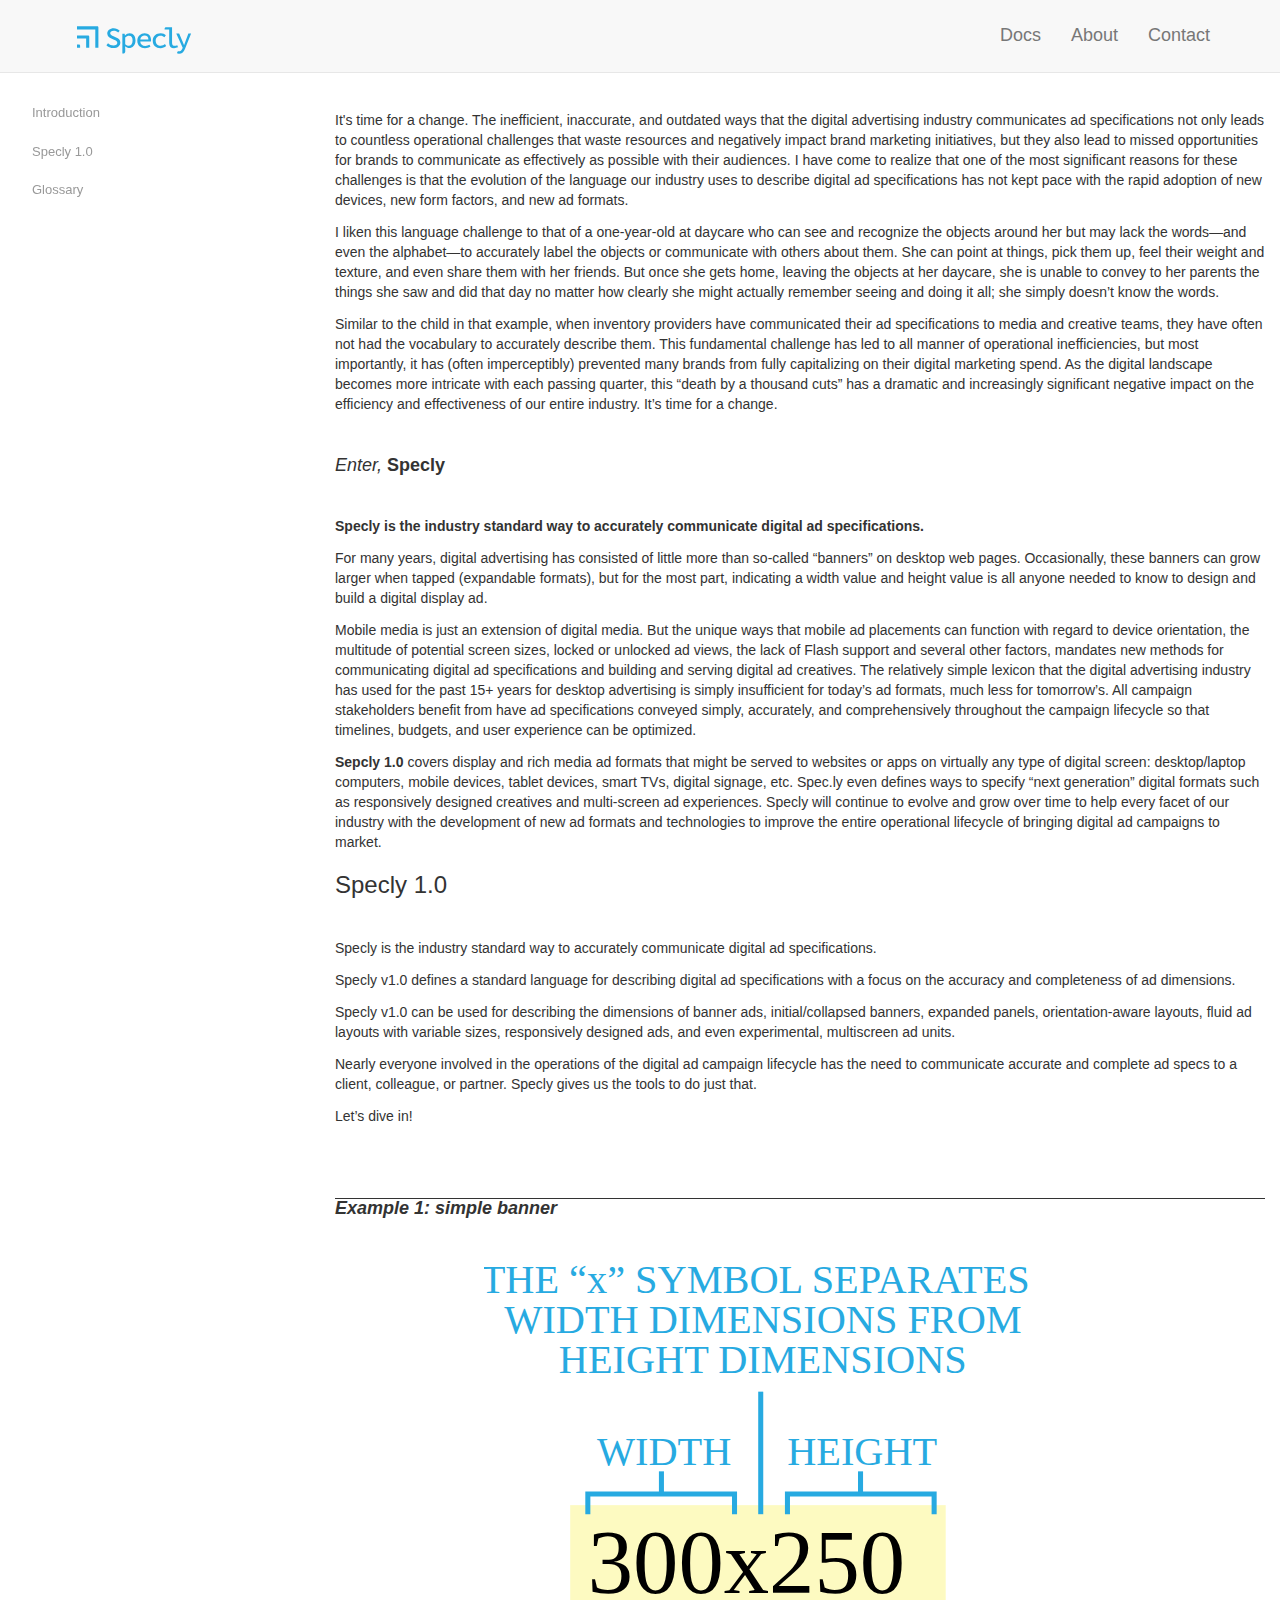
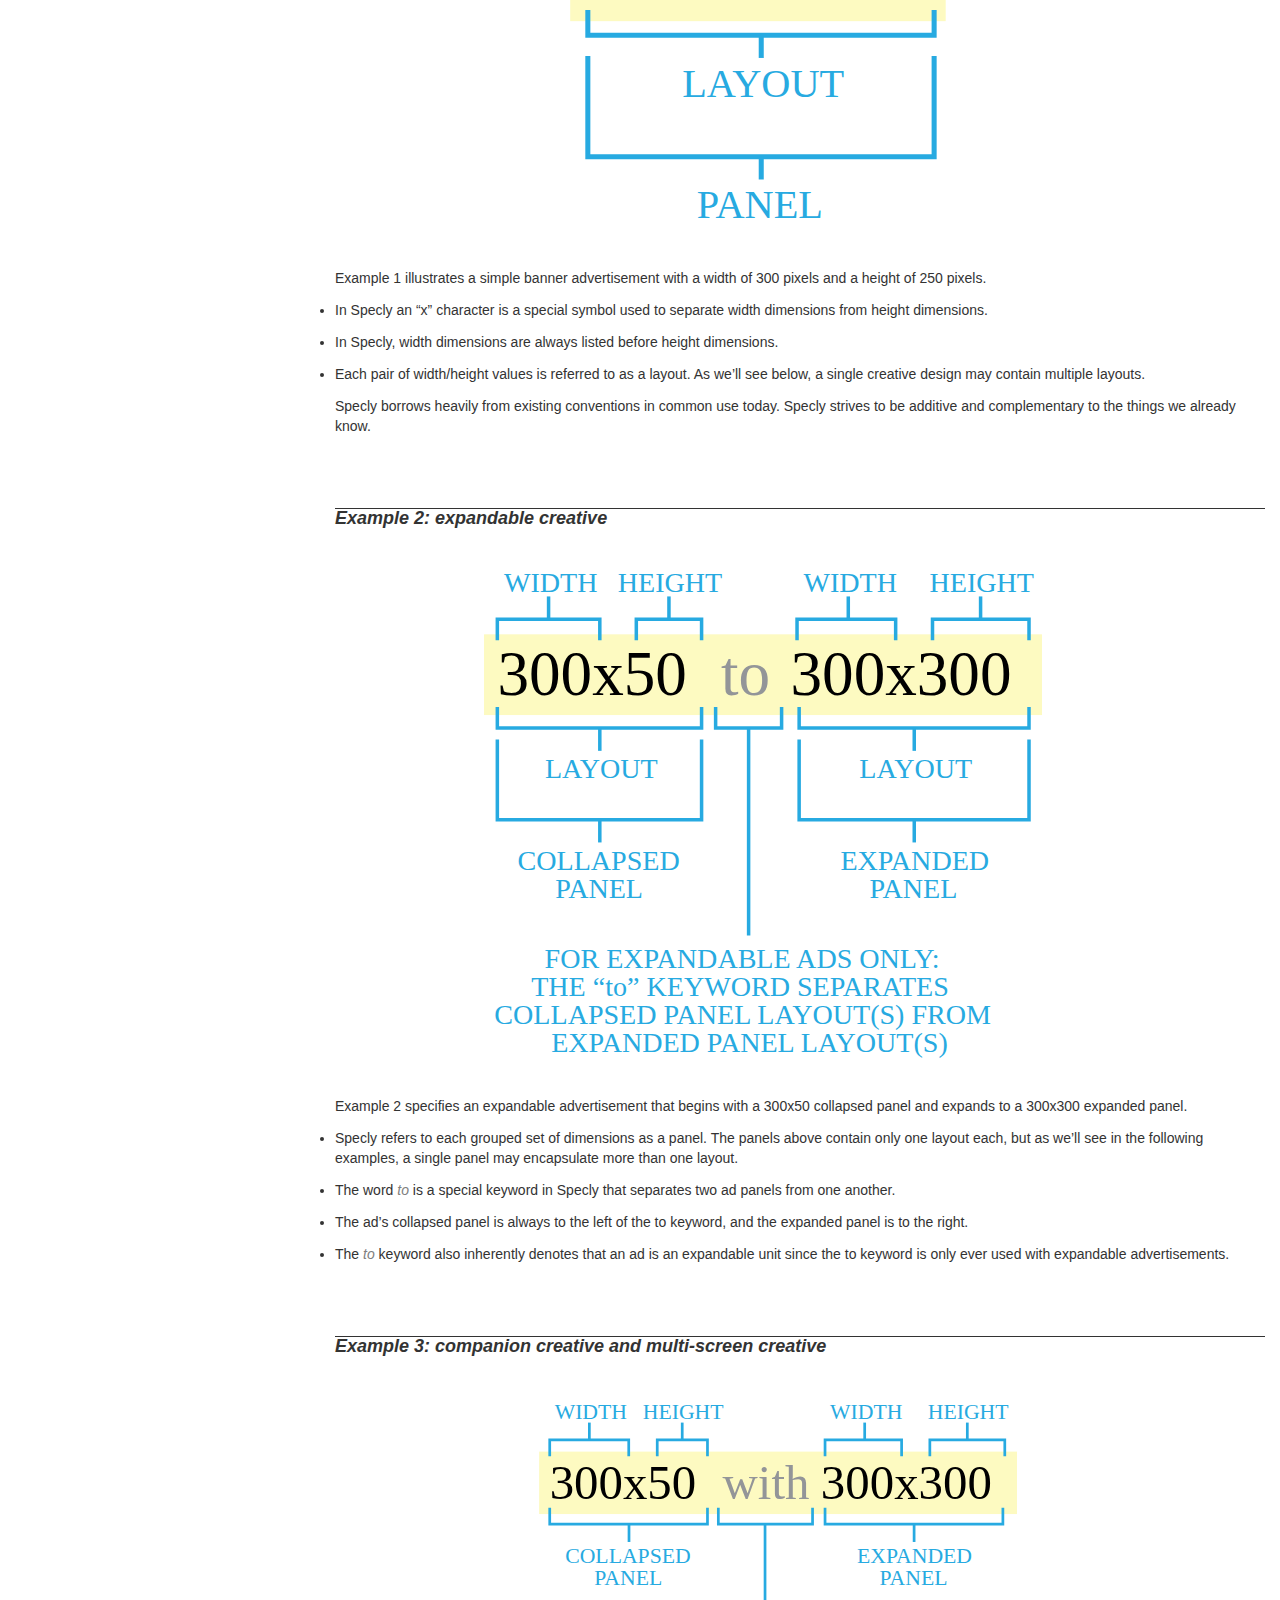
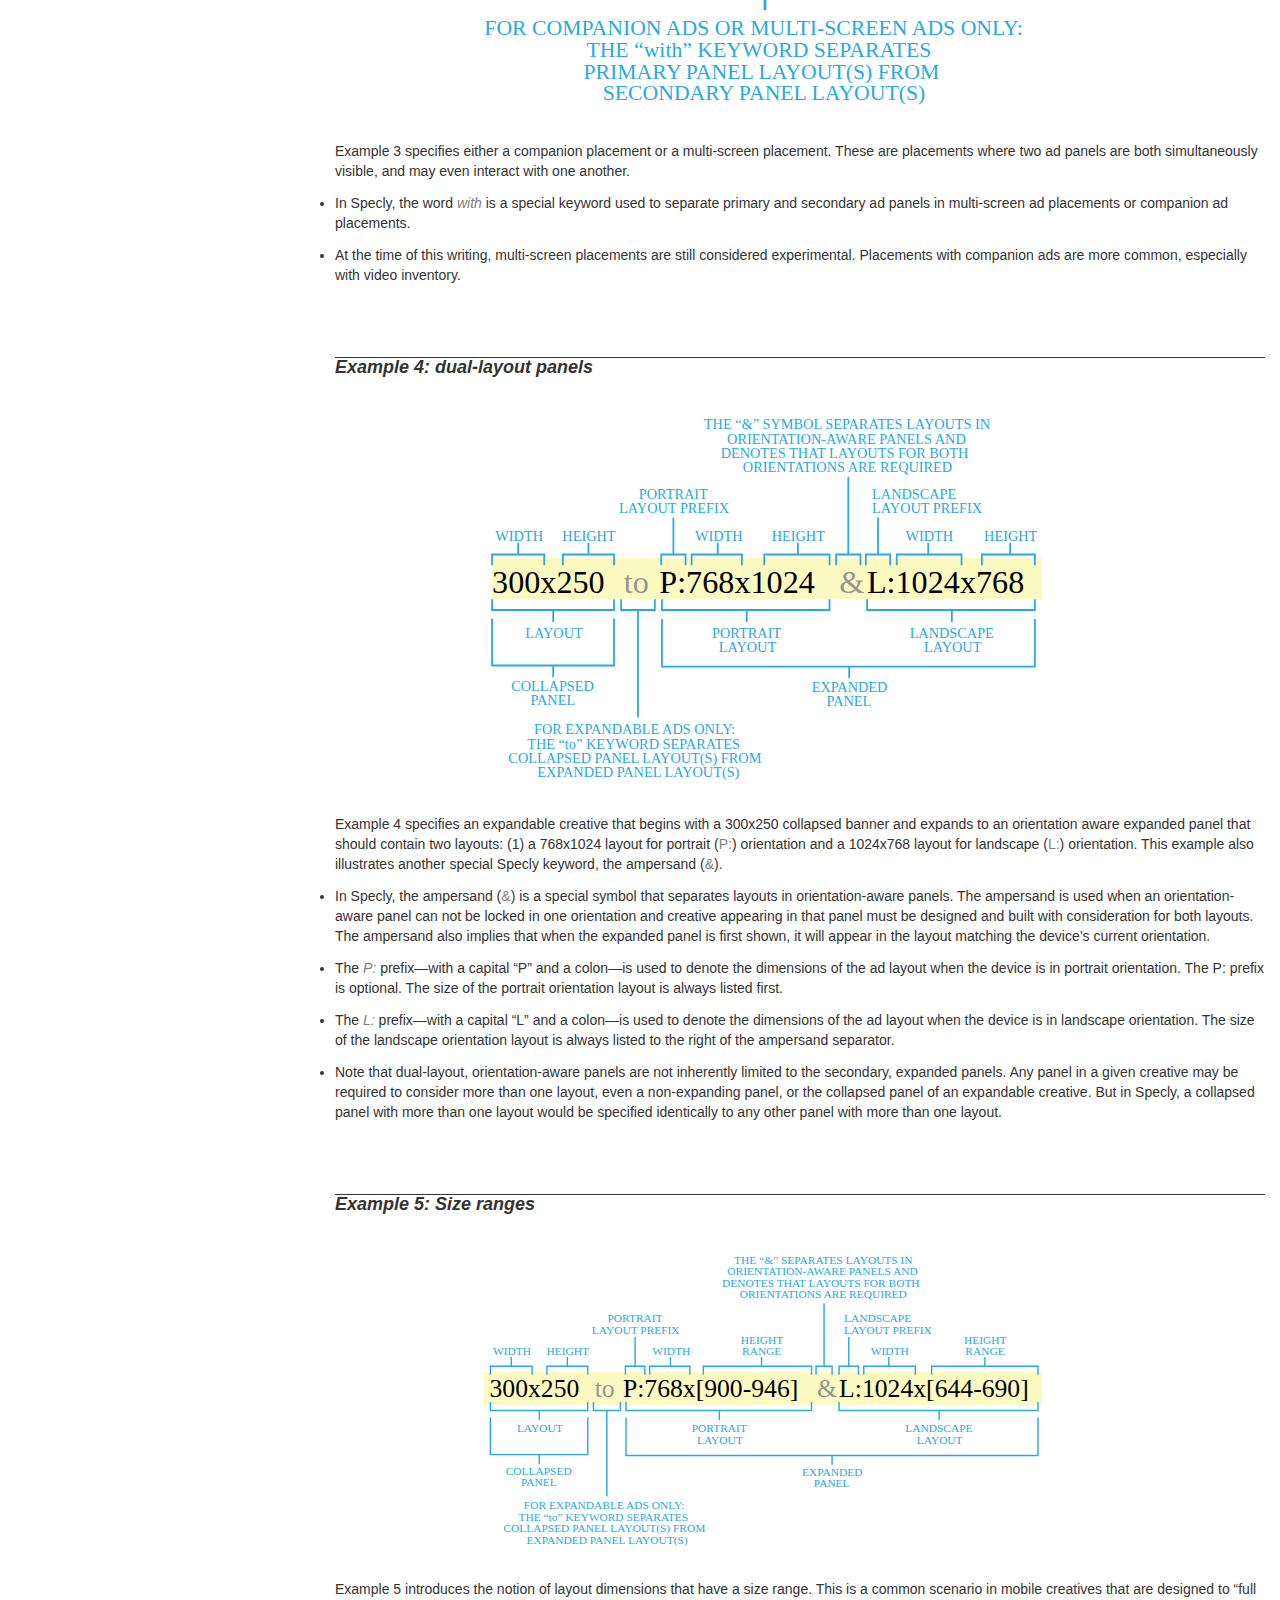
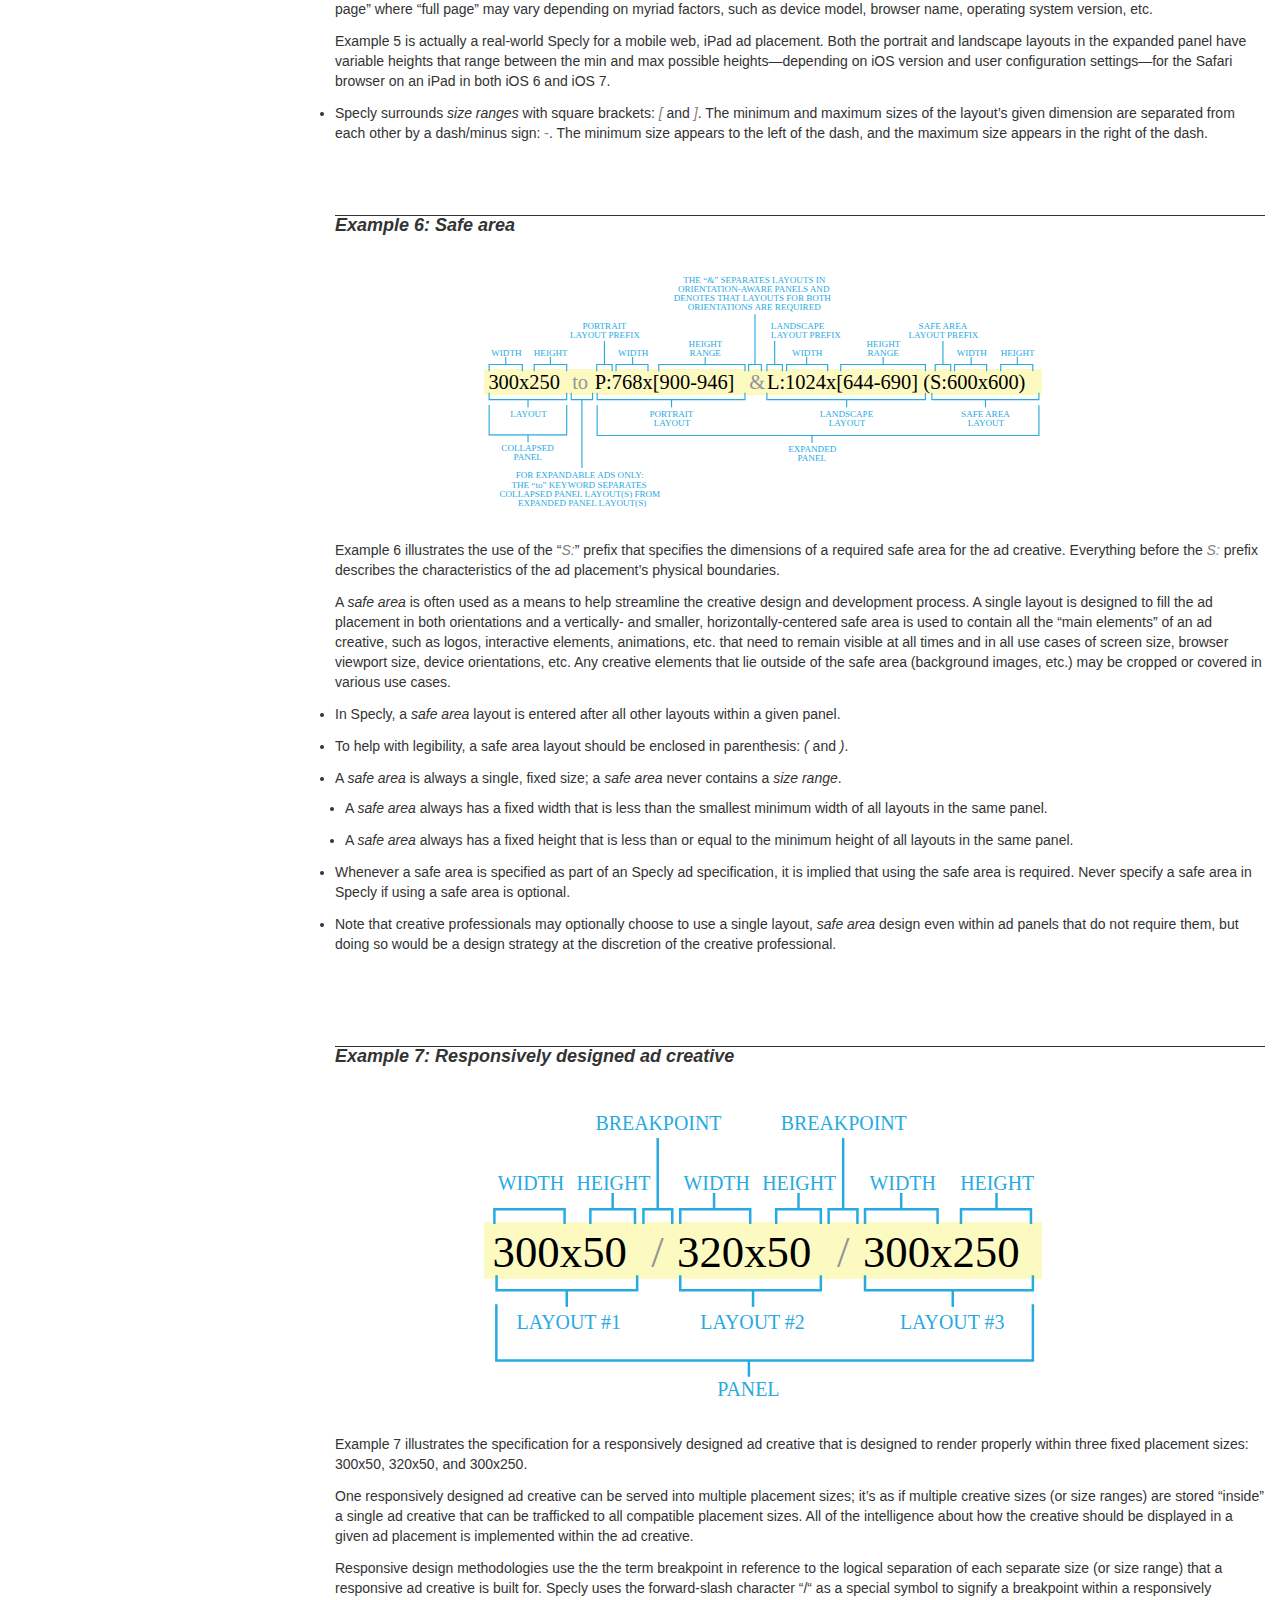
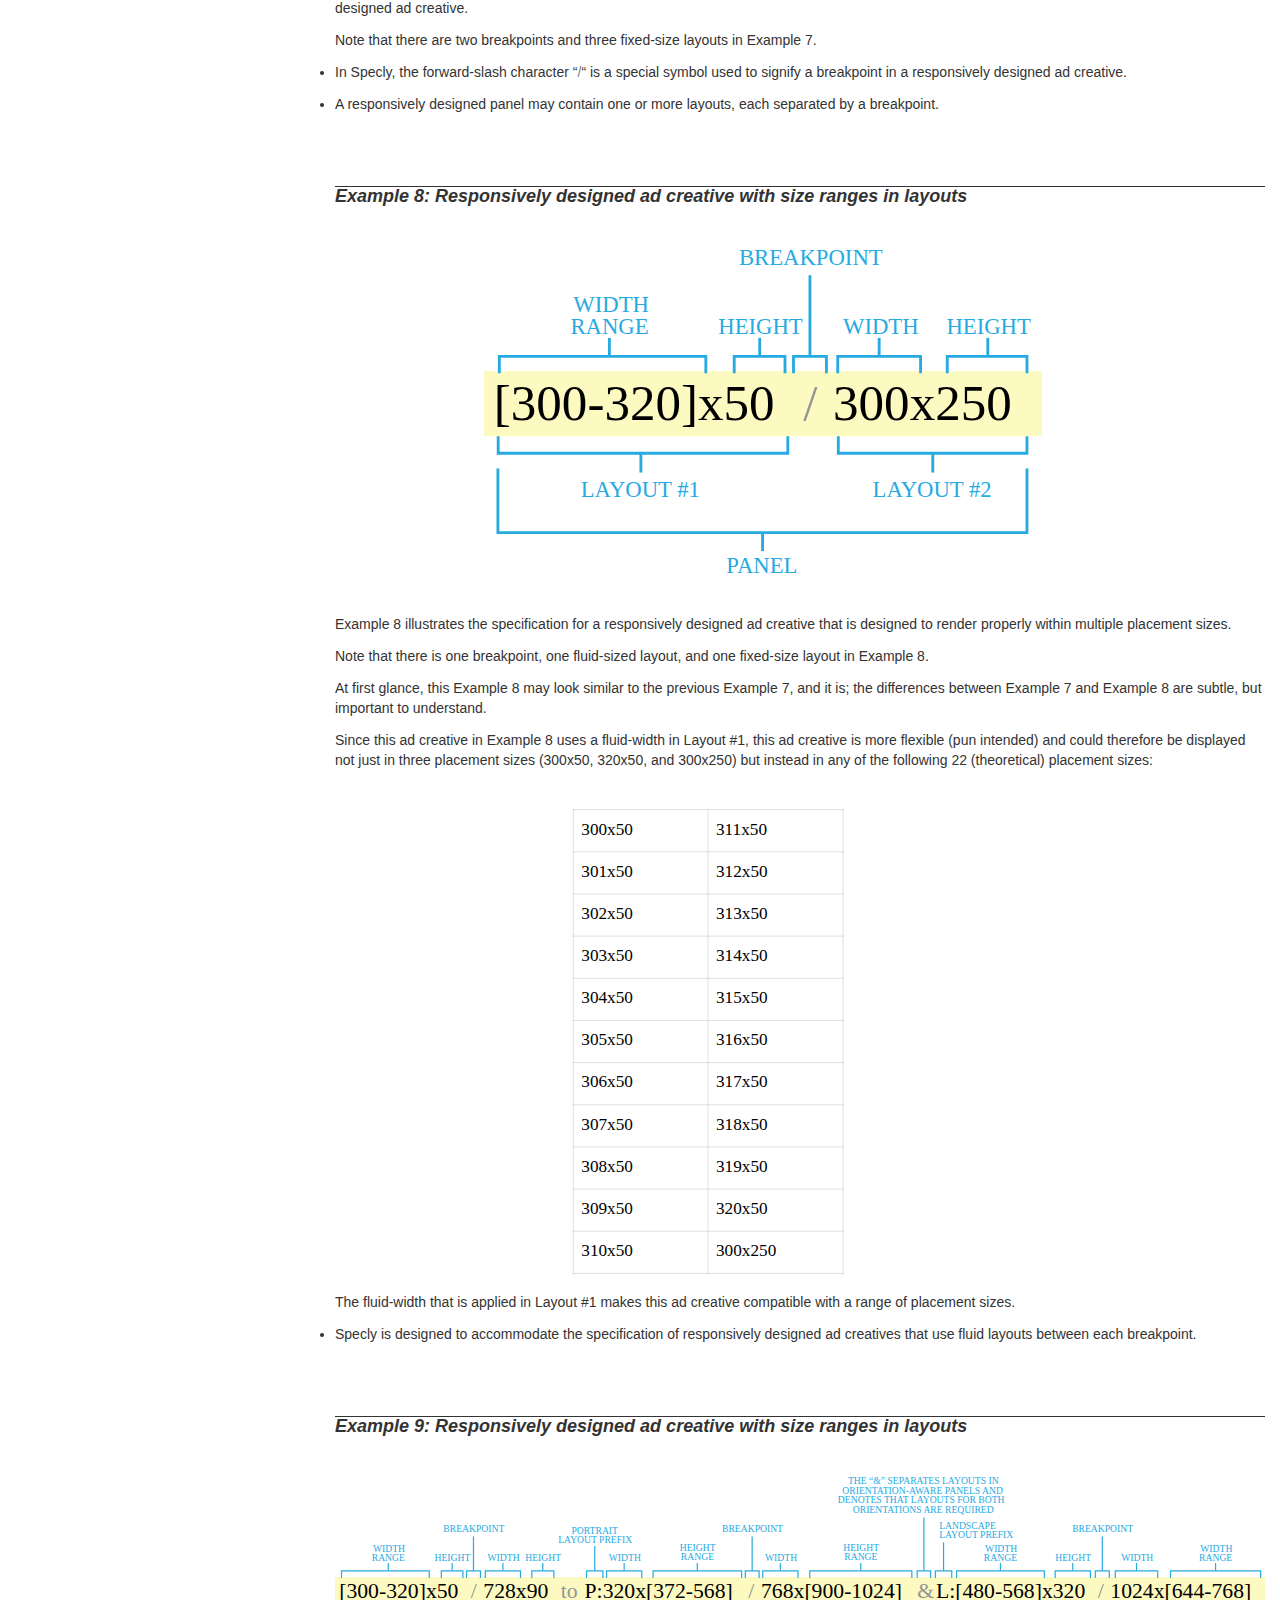
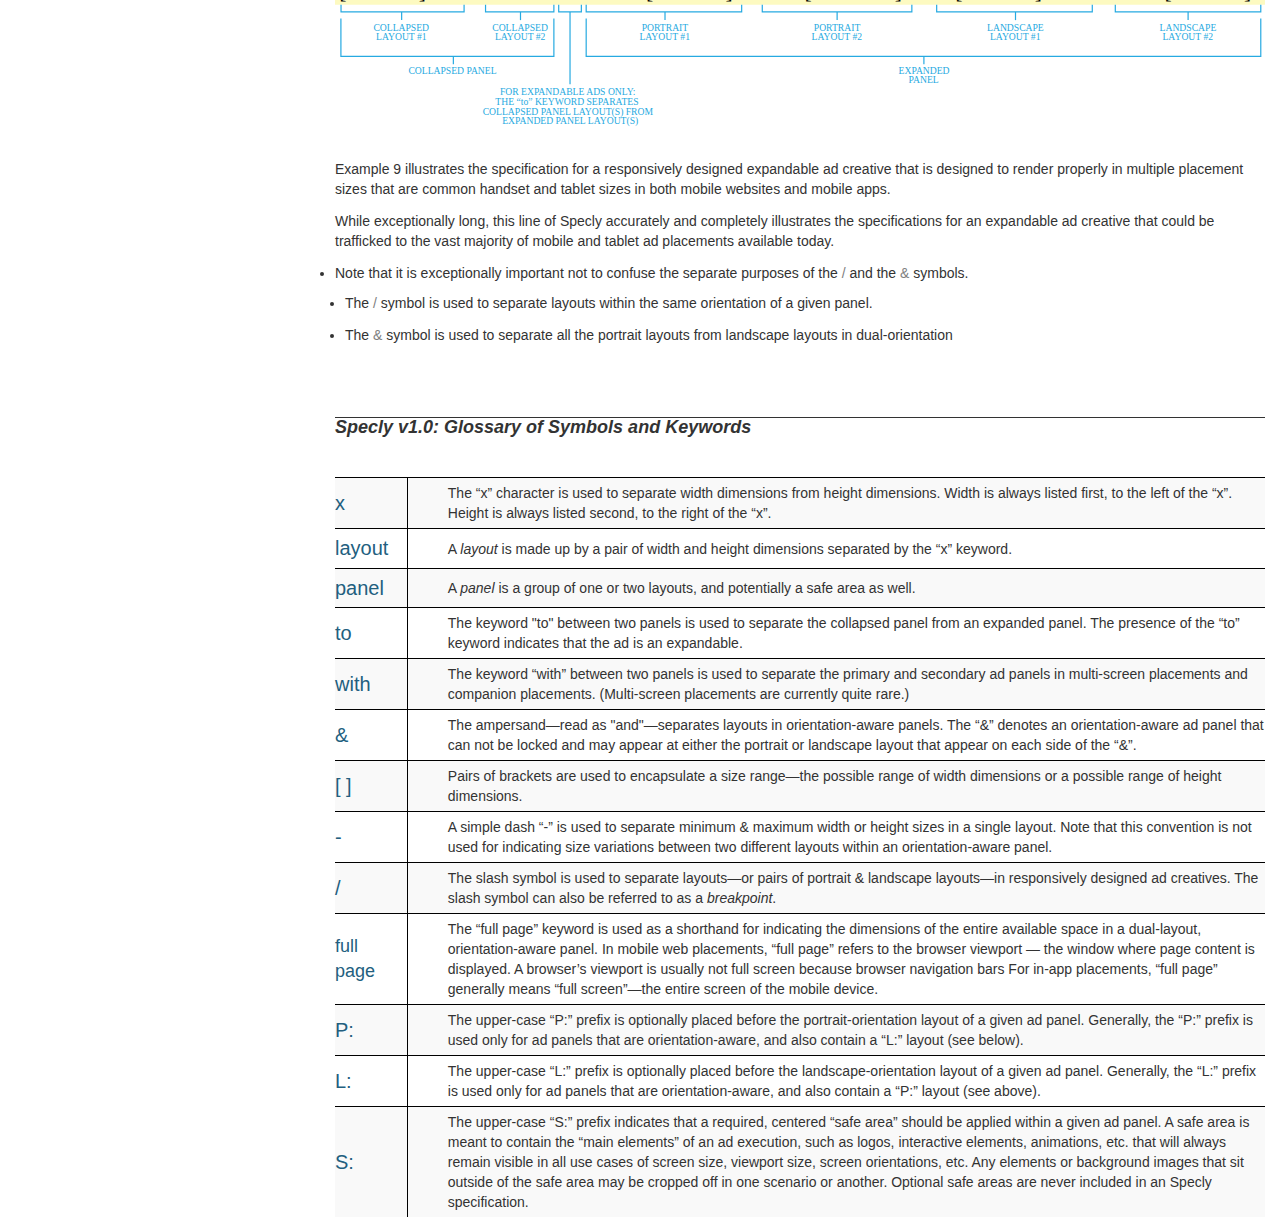
<file: docs.html>
<!DOCTYPE html>
<html>
<head>
  <meta charset="utf-8">
  <meta content="telephone=no" name="format-detection">
 <meta name="viewport" content="width=device-width, initial-scale=1">
  <script src=
  "http://ajax.googleapis.com/ajax/libs/jquery/2.1.1/jquery.min.js"></script>
  <script src=
  "https://maxcdn.bootstrapcdn.com/bootstrap/3.3.0/js/bootstrap.min.js"></script>

  <title>spec.ly</title>
  <link href="assets/css/bootstrap.css" rel="stylesheet">

  <link href="assets/css/specly.css" rel="stylesheet">


</head>

<body>
  <!-- Top Navbar -->
  <!-- Top Navbar -->
  <!-- Top Navbar -->

  <div class="navbar navbar-default navbar-fixed-top" role="navigation">
      <div class="container">
        <div class="navbar-header">
          <button type="button" class="navbar-toggle" data-toggle="collapse" data-target=".navbar-collapse">
            <span class="sr-only">Toggle navigation</span>
            <span class="icon-bar"></span>
            <span class="icon-bar"></span>
            <span class="icon-bar"></span>
          </button>
          <a class="navbar-brand" href="index.html"><img class="logo" src=
        "images/logo.svg"></a>
        </div>
        <div class="collapse navbar-collapse">
          <ul class="nav navbar-nav navbar-right">
            <li class="navLinks"><a href="docs.html">Docs</a></li>
            <li class="navLinks"><a href="index.html" name="about" class="smoothScroll">About</a></li>
            <li class="navLinks"><a href="index.html" name="contact" class="smoothScroll">Contact</a></li>
          </ul>
        </div><!--/.nav-collapse -->
      </div>
    </div>

  <div class="container-fluid">
    <div class="row">
      <!--Nav Bar -->

      <nav class="col-xs-3 bs-docs-sidebar">
        <ul class="nav nav-stacked affix" id="sidebar">
          <li>
            <a href="#introduction">Introduction</a>
          </li>

          <li>
            <a href="#specly">Specly 1.0</a>

            <ul class="nav nav-stacked">
              <li>
                <a href="#simpleBanner">Simple Banner</a>
              </li>

              <li>
                <a href="#Expandable">Expandable Creative</a>
              </li>

              <li>
                <a href="#Companion">Companion Creative</a>
              </li>

              <li>
                <a href="#Dual">Dual-layout Panels</a>
              </li>

              <li>
                <a href="#Size">Size Ranges</a>
              </li>

              <li>
                <a href="#Safe">Safe Area</a>
              </li>

              <li>
                <a href="#Responsively">Responsively Designed</a>
              </li>

              <li>
                <a href="#ResponsivelyRanges">Responsively with Ranges</a>
              </li>

              <li>
                <a href="#Fluid">Fluid Layout</a>
              </li>
            </ul>
          </li>

          <li>
            <a href="#Glossary">Glossary</a>
          </li>
        </ul>
      </nav><!--Main Content -->

      <div class="col-xs-9">
        <section class="text subgroup" id="introduction">
          <p>It's time for a change. The inefficient, inaccurate, and outdated
          ways that the digital advertising industry communicates ad
          specifications not only leads to countless operational challenges
          that waste resources and negatively impact brand marketing
          initiatives, but they also lead to missed opportunities for brands to
          communicate as effectively as possible with their audiences. I have
          come to realize that one of the most significant reasons for these
          challenges is that the evolution of the language our industry uses to
          describe digital ad specifications has not kept pace with the rapid
          adoption of new devices, new form factors, and new ad
          formats.</p>

          <p>I liken this language challenge to that of a one-year-old at
          daycare who can see and recognize the objects around her but may lack
          the words—and even the alphabet—to accurately label the objects or
          communicate with others about them. She can point at things, pick
          them up, feel their weight and texture, and even share them with her
          friends. But once she gets home, leaving the objects at her daycare,
          she is unable to convey to her parents the things she saw and did
          that day no matter how clearly she might actually remember seeing and
          doing it all; she simply doesn’t know the words.</p>

          <p>Similar to the child in that example, when inventory providers
          have communicated their ad specifications to media and creative
          teams, they have often not had the vocabulary to accurately describe
          them. This fundamental challenge has led to all manner of operational
          inefficiencies, but most importantly, it has (often imperceptibly)
          prevented many brands from fully capitalizing on their digital
          marketing spend. As the digital landscape becomes more intricate with
          each passing quarter, this “death by a thousand cuts” has a dramatic
          and increasingly significant negative impact on the efficiency and
          effectiveness of our entire industry. It’s time for a change.</p><br>

          <h4><i>Enter,</i> <b>Specly</b></h4><br>

          <p style="font-weight: bold">Specly is the industry standard way to
          accurately communicate digital ad specifications.</p>

          <p>For many years, digital advertising has consisted of little more
          than so-called “banners” on desktop web pages. Occasionally, these
          banners can grow larger when tapped (expandable formats), but for the
          most part, indicating a width value and height value is all anyone
          needed to know to design and build a digital display ad.</p>

          <p>Mobile media is just an extension of digital media. But the unique
          ways that mobile ad placements can function with regard to device
          orientation, the multitude of potential screen sizes, locked or
          unlocked ad views, the lack of Flash support and several other
          factors, mandates new methods for communicating digital ad
          specifications and building and serving digital ad creatives. The
          relatively simple lexicon that the digital advertising industry has
          used for the past 15+ years for desktop advertising is simply
          insufficient for today’s ad formats, much less for tomorrow’s. All
          campaign stakeholders benefit from have ad specifications conveyed
          simply, accurately, and comprehensively throughout the campaign
          lifecycle so that timelines, budgets, and user experience can be
          optimized.</p>

          <p><b>Sepcly 1.0</b> covers display and rich media ad formats that
          might be served to websites or apps on virtually any type of digital
          screen: desktop/laptop computers, mobile devices, tablet devices,
          smart TVs, digital signage, etc. Spec.ly even defines ways to specify
          “next generation” digital formats such as responsively designed
          creatives and multi-screen ad experiences. Specly will continue to
          evolve and grow over time to help every facet of our industry with
          the development of new ad formats and technologies to improve the
          entire operational lifecycle of bringing digital ad campaigns to
          market.</p>
        </section>

        <section class="text" id="specly">
          <h3>Specly 1.0</h3><br>

          <p>Specly is the industry standard way to accurately communicate
          digital ad specifications.</p>

          <p>Specly v1.0 defines a standard language for describing digital ad
          specifications with a focus on the accuracy and completeness of ad
          dimensions.</p>

          <p>Specly v1.0 can be used for describing the dimensions of banner
          ads, initial/collapsed banners, expanded panels, orientation-aware
          layouts, fluid ad layouts with variable sizes, responsively designed
          ads, and even experimental, multiscreen ad units.</p>

          <p>Nearly everyone involved in the operations of the digital ad
          campaign lifecycle has the need to communicate accurate and complete
          ad specs to a client, colleague, or partner. Specly gives us the
          tools to do just that.</p>

          <p>Let’s dive in!</p>
        </section>

        <section>
          <div class="subgroup" id="simpleBanner">
            <div class="example1">
            <h4 class="exampleHead"><b style="font-style: italic">Example 1:
            simple banner</b><i></i></h4><img class="fig1" src=
            "images/examples/specly_fig1.svg"></div><br>

            <p>Example 1 illustrates a simple banner advertisement with a width
            of 300 pixels and a height of 250 pixels.</p>

            <ul>
              <li>In Specly an “x” character is a special symbol used to
              separate width dimensions from height dimensions.</li>

              <li>In Specly, width dimensions are always listed before height
              dimensions.</li>

              <li>Each pair of width/height values is referred to as a layout.
              As we’ll see below, a single creative design may contain multiple
              layouts.</li>
            </ul>

            <p>Specly borrows heavily from existing conventions in common use
            today. Specly strives to be additive and complementary to the
            things we already know.</p>
           
          </div>
        </section>

        <section>
          <div class="subgroup" id="Expandable">
            <div class="example2">
            <h4 class="exampleHead" style=
            "font-style: italic; font-weight: bold">Example 2: expandable
            creative</h4><img class="fig2" src=
            "images/examples/specly_fig2.svg"></div><br>

            <p>Example 2 specifies an expandable advertisement that begins with
            a 300x50 collapsed panel and expands to a 300x300 expanded
            panel.</p>

            <ul>
              <li>Specly refers to each grouped set of dimensions as a panel.
              The panels above contain only one layout each, but as we’ll see
              in the following examples, a single panel may encapsulate more
              than one layout.</li>

              <li>The word <span style="font-style: italic">to</span> is a
              special keyword in Specly that separates two ad panels from one
              another.</li>

              <li>The ad’s collapsed panel is always to the left of the to
              keyword, and the expanded panel is to the right.</li>

              <li>The <span style="font-style: italic">to</span> keyword also
              inherently denotes that an ad is an expandable unit since the to
              keyword is only ever used with expandable advertisements.</li>
            </ul>
          </div>
        </section>

        <section>
          <div class="subgroup" id="Companion">
            <div class="example3">
            <h4 class="exampleHead" style=
            "font-style: italic; font-weight: bold">Example 3: companion
            creative and multi-screen creative</h4><img class="fig3" src=
            "images/examples/specly_fig3.svg"></div><br>

            <p>Example 3 specifies either a companion placement or a
            multi-screen placement. These are placements where two ad panels
            are both simultaneously visible, and may even interact with one
            another.</p>

            <ul>
              <li>In Specly, the word <span style=
              "font-style: italic">with</span> is a special keyword used to
              separate primary and secondary ad panels in multi-screen ad
              placements or companion ad placements.</li>

              <li>At the time of this writing, multi-screen placements are
              still considered experimental. Placements with companion ads are
              more common, especially with video inventory.</li>
            </ul>
          </div>
        </section>

        <section>
          <div class="subgroup" id="Dual">
            <div class="example4">
            <h4 class="exampleHead"><b style="font-style: italic">Example 4:
            dual-layout panels</b><i></i></h4><img class="fig4" src=
            "images/examples/specly_fig4.svg"></div><br>

            <p>Example 4 specifies an expandable creative that begins with a
            300x250 collapsed banner and expands to an orientation aware
            expanded panel that should contain two layouts: (1) a 768x1024
            layout for portrait (<span>P:</span>) orientation and a 1024x768
            layout for landscape (<span>L:</span>) orientation. This example
            also illustrates another special Specly keyword, the ampersand
            (<span>&amp;</span>).</p>

            <ul>
              <li>In Specly, the ampersand (<span>&amp;</span>) is a special
              symbol that separates layouts in orientation-aware panels. The
              ampersand is used when an orientation-aware panel can not be
              locked in one orientation and creative appearing in that panel
              must be designed and built with consideration for both layouts.
              The ampersand also implies that when the expanded panel is first
              shown, it will appear in the layout matching the device’s current
              orientation.</li>

              <li>The <i><span>P:</span></i> prefix—with a capital “P” and a
              colon—is used to denote the dimensions of the ad layout when the
              device is in portrait orientation. The P: prefix is optional. The
              size of the portrait orientation layout is always listed
              first.</li>

              <li>The <i><span>L:</span></i> prefix—with a capital “L” and a
              colon—is used to denote the dimensions of the ad layout when the
              device is in landscape orientation. The size of the landscape
              orientation layout is always listed to the right of the ampersand
              separator.</li>

              <li>Note that dual-layout, orientation-aware panels are not
              inherently limited to the secondary, expanded panels. Any panel
              in a given creative may be required to consider more than one
              layout, even a non-expanding panel, or the collapsed panel of an
              expandable creative. But in Specly, a collapsed panel with more
              than one layout would be specified identically to any other panel
              with more than one layout.</li>
            </ul>
          </div>
        </section>

        <section>
          <div class="subgroup" id="Size">
            <div class="example5">
            <h4 class="exampleHead" style=
            "font-style: italic; font-weight: bold">Example 5: Size
            ranges</h4><img class="fig5" src=
            "images/examples/specly_fig5.svg"></div><br>

            <p>Example 5 introduces the notion of layout dimensions that have a
            size range. This is a common scenario in mobile creatives that are
            designed to “full page” where “full page” may vary depending on
            myriad factors, such as device model, browser name, operating
            system version, etc.</p>

            <p>Example 5 is actually a real-world Specly for a mobile web, iPad
            ad placement. Both the portrait and landscape layouts in the
            expanded panel have variable heights that range between the min and
            max possible heights—depending on iOS version and user
            configuration settings—for the Safari browser on an iPad in both
            iOS 6 and iOS 7.</p>

            <ul>
              <li>Specly surrounds <i>size ranges</i> with square brackets:
              <i><span>[</span></i> and <i><span>]</span></i>. The minimum and
              maximum sizes of the layout’s given dimension are separated from
              each other by a dash/minus sign: <span>-</span>. The minimum size
              appears to the left of the dash, and the maximum size appears in
              the right of the dash.</li>
            </ul>
          </div>
        </section>

        <section>
          <div class="subgroup" id="Safe">
            <div class="example6">
            <h4 class="exampleHead" style=
            "font-style: italic; font-weight: bold">Example 6: Safe
            area</h4><img class="fig6" src=
            "images/examples/specly_fig6.svg"></div><br>

            <p>Example 6 illustrates the use of the “<i><span>S:</span></i>”
            prefix that specifies the dimensions of a required safe area for
            the ad creative. Everything before the <i><span>S:</span></i>
            prefix describes the characteristics of the ad placement’s physical
            boundaries.</p>

            <p>A <i>safe area</i> is often used as a means to help streamline
            the creative design and development process. A single layout is
            designed to fill the ad placement in both orientations and a
            vertically- and smaller, horizontally-centered safe area is used to
            contain all the “main elements” of an ad creative, such as logos,
            interactive elements, animations, etc. that need to remain visible
            at all times and in all use cases of screen size, browser viewport
            size, device orientations, etc. Any creative elements that lie
            outside of the safe area (background images, etc.) may be cropped
            or covered in various use cases.</p>

            <ul>
              <li>In Specly, a <i>safe area</i> layout is entered after all
              other layouts within a given panel.</li>

              <li>To help with legibility, a safe area layout should be
              enclosed in parenthesis: <i>(</i> and <i>)</i>.</li>

              <li>A <i>safe area</i> is always a single, fixed size; a <i>safe
              area</i> never contains a <i>size range</i>.

                <ul>
                  <li>A <i>safe area</i> always has a fixed width that is less
                  than the smallest minimum width of all layouts in the same
                  panel.</li>

                  <li>A <i>safe area</i> always has a fixed height that is less
                  than or equal to the minimum height of all layouts in the
                  same panel.</li>
                </ul>
              </li>

              <li>Whenever a safe area is specified as part of an Specly ad
              specification, it is implied that using the safe area is
              required. Never specify a safe area in Specly if using a safe
              area is optional.</li>

              <li>Note that creative professionals may optionally choose to use
              a single layout, <i>safe area</i> design even within ad panels
              that do not require them, but doing so would be a design strategy
              at the discretion of the creative professional.</li>
            </ul>
          </div><br>
        </section>

        <section>
          <div class="subgroup" id="Responsively">
            <div class="example7">
            <h4 class="exampleHead" style=
            "font-style: italic; font-weight: bold">Example 7: Responsively
            designed ad creative</h4><img class="fig7" src=
            "images/examples/specly_fig7.svg"></div><br>

            <p>Example 7 illustrates the specification for a responsively
            designed ad creative that is designed to render properly within
            three fixed placement sizes: 300x50, 320x50, and 300x250.</p>

            <p>One responsively designed ad creative can be served into
            multiple placement sizes; it’s as if multiple creative sizes (or
            size ranges) are stored “inside” a single ad creative that can be
            trafficked to all compatible placement sizes. All of the
            intelligence about how the creative should be displayed in a given
            ad placement is implemented within the ad creative.</p>

            <p>Responsive design methodologies use the the term breakpoint in
            reference to the logical separation of each separate size (or size
            range) that a responsive ad creative is built for. Specly uses the
            forward-slash character “/“ as a special symbol to signify a
            breakpoint within a responsively designed ad creative.</p>

            <p>Note that there are two breakpoints and three fixed-size layouts
            in Example 7.</p>

            <ul>
              <li>In Specly, the forward-slash character “<span>/</span>“ is a
              special symbol used to signify a breakpoint in a responsively
              designed ad creative.</li>

              <li>A responsively designed panel may contain one or more
              layouts, each separated by a breakpoint.</li>
            </ul>
          </div>
        </section>

        <section>
          <div class="subgroup" id="ResponsivelyRanges">
            <div class="example8">
            <h4 class="exampleHead" style=
            "font-style: italic; font-weight: bold">Example 8: Responsively
            designed ad creative with size ranges in layouts</h4><img class=
            "fig8" src="images/examples/specly_fig8.svg"></div><br>

            <p>Example 8 illustrates the specification for a responsively
            designed ad creative that is designed to render properly within
            multiple placement sizes.</p>

            <p>Note that there is one breakpoint, one fluid-sized layout, and
            one fixed-size layout in Example 8.</p>

            <p>At first glance, this Example 8 may look similar to the previous
            Example 7, and it is; the differences between Example 7 and Example
            8 are subtle, but important to understand.</p>

            <p>Since this ad creative in Example 8 uses a fluid-width in Layout
            #1, this ad creative is more flexible (pun intended) and could
            therefore be displayed not just in three placement sizes (300x50,
            320x50, and 300x250) but instead in any of the following 22
            (theoretical) placement sizes:</p><br>
            <img class="tableImage" src="images/examples/table.svg"><br>

            <p>The fluid-width that is applied in Layout #1 makes this ad
            creative compatible with a range of placement sizes.</p>

            <ul>
              <li>Specly is designed to accommodate the specification of
              responsively designed ad creatives that use fluid layouts between
              each breakpoint.</li>
            </ul>
          </div>
        </section>

        <section>
          <div class="subgroup" id="Fluid">
            <div class="example9">
            <h4 class="exampleHead" style=
            "font-style: italic; font-weight: bold">Example 9: Responsively
            designed ad creative with size ranges in layouts</h4><img class=
            "fig9" src="images/examples/specly_fig9.svg"></div><br>

            <p>Example 9 illustrates the specification for a responsively
            designed expandable ad creative that is designed to render properly
            in multiple placement sizes that are common handset and tablet
            sizes in both mobile websites and mobile apps.</p>

            <p>While exceptionally long, this line of Specly accurately and
            completely illustrates the specifications for an expandable ad
            creative that could be trafficked to the vast majority of mobile
            and tablet ad placements available today.</p>

            <ul>
              <li>Note that it is exceptionally important not to confuse the
              separate purposes of the <span>/</span> and the
              <span>&amp;</span> symbols.

                <ul>
                  <li>The <span>/</span> symbol is used to separate layouts
                  within the same orientation of a given panel.</li>

                  <li>The <span>&amp;</span> symbol is used to separate all the
                  portrait layouts from landscape layouts in
                  dual-orientation</li>
                </ul>
              </li>
            </ul>
          </div>
        </section>

        <section class="group" id="Glossary">
          <div class="example10">
          <h4 class="exampleHead" style=
          "font-style: italic; font-weight: bold">Specly v1.0: Glossary of Symbols and Keywords</h4>
          <table class="table-striped">
            <tr>
              <td class="first">x</td>
              <td class="definition">The “x” character is used to separate width dimensions from height dimensions. Width is always listed first, to the left of the “x”. Height is always listed second, to the right of the “x”.</td>
            </tr>
            <tr>
              <td class="first">layout</td>
              <td class="definition">A <i>layout</i> is made up by a pair of width and height dimensions separated by the “x” keyword.</td>
            </tr>
            <tr>
              <td class="first">panel</td>
              <td class="definition">A <i>panel</i> is a group of one or two layouts, and potentially a safe area as well.</td>
            </tr>
            <tr>
              <td class="first">to</td>
              <td class="definition">The keyword "to" between two panels is used to separate the collapsed panel from an expanded panel. The presence of the “to” keyword indicates that the ad is an expandable.</td>
            </tr>
            <tr>
              <td class="first">with</td>
              <td class="definition">The keyword “with” between two panels is used to separate the primary and secondary ad panels in multi-screen placements and companion placements. (Multi-screen placements are currently quite rare.)</td>
            </tr>
            <tr>
              <td class="first">&amp;</td>
              <td class="definition">The ampersand—read as "and"—separates layouts in orientation-aware panels. The “&amp;” denotes an orientation-aware ad panel that can not be locked and may appear at either the portrait or landscape layout that appear on each side of the “&amp;”.</td>
            </tr>
            <tr>
              <td class="first">[ ]</td>
              <td class="definition">Pairs of brackets are used to encapsulate a size range—the possible range of width dimensions or a possible range of height dimensions.</td>
            </tr>
            <tr>
              <td class="first">-</td>
              <td class="definition">A simple dash “-” is used to separate minimum &amp; maximum width or height sizes in a single layout. Note that this convention is not used for indicating size variations between two different layouts within an orientation-aware panel.</td>
            </tr>
            <tr>
              <td class="first">/</td>
              <td class="definition">The slash symbol is used to separate layouts—or pairs of portrait &amp; landscape layouts—in responsively designed ad creatives. The slash symbol can also be referred to as a <i>breakpoint</i>.</td>
            </tr>
            <tr>
              <td class="first fullpage">full page</td>
              <td class="definition">The “full page” keyword is used as a shorthand for indicating the dimensions of the entire available space in a dual-layout, orientation-aware panel. In mobile web placements, “full page” refers to the browser viewport — the window where page content is displayed. A browser’s viewport is usually not full screen because browser navigation bars For in-app placements, “full page” generally means “full screen”—the entire screen of the mobile device.</td>
            </tr>
            <tr>
              <td class="first">P:</td>
              <td class="definition">The upper-case “P:” prefix is optionally placed before the portrait-orientation layout of a given ad panel. Generally, the “P:” prefix is used only for ad panels that are orientation-aware, and also contain a “L:” layout (see below).</td>
            </tr>
            <tr>
              <td class="first">L:</td>
              <td class="definition">The upper-case “L:” prefix is optionally placed before the landscape-orientation layout of a given ad panel. Generally, the “L:” prefix is used only for ad panels that are orientation-aware, and also contain a “P:” layout (see above).</td>
            </tr>
            <tr>
              <td class="first">S:</td>
              <td class="definition">The upper-case “S:” prefix indicates that a required, centered “safe area” should be applied within a given ad panel. A safe area is meant to contain the “main elements” of an ad execution, such as logos, interactive elements, animations, etc. that will always remain visible in all use cases of screen size, viewport size, screen orientations, etc. Any elements or background images that sit outside of the safe area may be cropped off in one scenario or another. Optional safe areas are never included in an Specly specification.</td>
            </tr>

          </table>
          


        </section><!-- <footer>
          <h4>320x50</h4>
        </footer> -->
      </div>
    </div>
  </div>
  <script src="assets/js/specly.js" type="text/javascript"></script>
</body>
</html>
</file>
<file: assets/css/specly.css>
*,
*:after,
*:before {
    -webkit-box-sizing: border-box;
    -moz-box-sizing: border-box;
    box-sizing: border-box;
    padding: 0;
    margin: 0;
}

* { 
    margin: 0;
    padding: 0px;
    font-family: 'Lato', sans-serif;
}
body {
    margin-top: 50px;
}
/*#sidebar.affix {
    top: 60px;
}*/


li.navLinks {
padding: 0;
margin-bottom: 12px;
font-family: 'Lato', sans-serif;
font-weight: 300;
font-size: 18px;
line-height: 28px;
}
/*.row {
    margin-top: 50px;
}*/

.logo {
    position: absolute;
    width: 128px;
    height: 50px;
}
@media screen and (orientation:portrait) and (min-width: 320px) and (max-width: 414px) {
    .logo {
        position: absolute;
        width: 128px;
        height: 50px;
        top: 5px;
    }
}

/*@media screen and (orientation:portrait) and (max-width: 320px) {
    .logo {
        position: absolute;
        width: 128px;
        height: 50px;
        top: 5px;
    }
}*/


/* sidebar */
.bs-docs-sidebar {
    padding-left: 10px;
    margin-top: 40px;
    margin-bottom: 20px;
}

/* all links */
.bs-docs-sidebar .nav>li>a {
    color: #999;
    border-left: 2px solid transparent;
    padding: 4px 20px;
    font-size: 13px;
    font-weight: 400;
}

/* nested links */
.bs-docs-sidebar .nav .nav>li>a {
    padding-top: 1px;
    padding-bottom: 1px;
    padding-left: 30px;
    font-size: 12px;
}

/* active & hover links */
.bs-docs-sidebar .nav>.active>a, 
.bs-docs-sidebar .nav>li>a:hover, 
.bs-docs-sidebar .nav>li>a:focus {
    color: #563d7c;                 
    text-decoration: none;          
    background-color: transparent;  
    border-left-color: #563d7c; 
}
/* all active links */
.bs-docs-sidebar .nav>.active>a, 
.bs-docs-sidebar .nav>.active:hover>a,
.bs-docs-sidebar .nav>.active:focus>a {
    font-weight: 700;
}
/* nested active links */
.bs-docs-sidebar .nav .nav>.active>a, 
.bs-docs-sidebar .nav .nav>.active:hover>a,
.bs-docs-sidebar .nav .nav>.active:focus>a {
    font-weight: 500;
}

/* hide inactive nested list */
.bs-docs-sidebar .nav ul.nav {
    display: none;           
}
/* show active nested list */
.bs-docs-sidebar .nav>.active>ul.nav {
    display: block;           
}

/*p {
    font-family: "Helvetica Neue",Helvetica,Arial,sans-serif;
    font-size: 14px;
    line-height: 1.42857143;
    color: #333;
}*/

.group, .subgroup {
    padding-top: 100px;
    margin-top: -50px;
}

p,li { 
    padding: 0; 
    margin-bottom: 12px; 
    font-family: 'Helvetica Neue', sans-serif;
    font-weight: 300;
    font-size: 14px; 
    color: #333; 
    margin-top: 10px; 
}
span {
    color: grey;
}

.exampleHead {
    border-top: solid 1px;
    height: 50px;

}
ul li ul {
    margin-left: 10px;
    list-style-type: disc;
}

/*ul {
    margin-left: 5px;
}*/

/*TABLE*/
.definition {
    padding-left: 40px;
    border-left: solid 1px black;
}

.first {
    color:#235F7F;
    font-size: 20px;
    padding-top: 5px;
    padding-right: 15px;
}

.fullpage {
    font-size: 18px;
}

td {
    padding-top: 5px;
    padding-bottom: 5px;
}


tr {
    border-top: 1px solid black;
    padding-top: 5px;
}

/*End TABLE*/

/*Examples*/
.fig1, .fig2, .fig3, .fig4, .fig5, .fig6, .fig7, .fig8 {
    width: 60%;
    margin-left: 16%; 
    vertical-align: center;
}

.tableImage {
    width: 30%;
    margin-left: 25%;
}
/*FOR MOBILE*/

@media only screen and (max-device-width : 320px) and (orientation : portrait) {
    .bs-docs-sidebar {
        display: none;
    }
    .col-xs-9 {
        margin-left: 10px;
    }
    .fig1, .fig2, .fig3, .fig4, .fig5, .fig6, .fig7, .fig8, .fig9 {
        width: 70%;
        heigth: 50%; 
        vertical-align: center;
    }
    
}

@media only screen and (min-device-width : 320px) and (orientation : portrait) {
    .bs-docs-sidebar {
        display: none;
    }
    .col-xs-9 {
        margin-left: 10px;
        width: 93%;
    }
    .fig1, .fig2, .fig3, .fig4, .fig5, .fig6, .fig7, .fig8 {
    width: 98%;
    heigth: 50%;
    margin-left: 0; 
    vertical-align: center;
    }

  }
@media only screen and (min-device-width : 568px) (orientation : landscape) {
    .bs-docs-sidebar {
        display: none;
    }

}

/*.text {
    position: relative;
    top: 40px;
}*/
</file>
